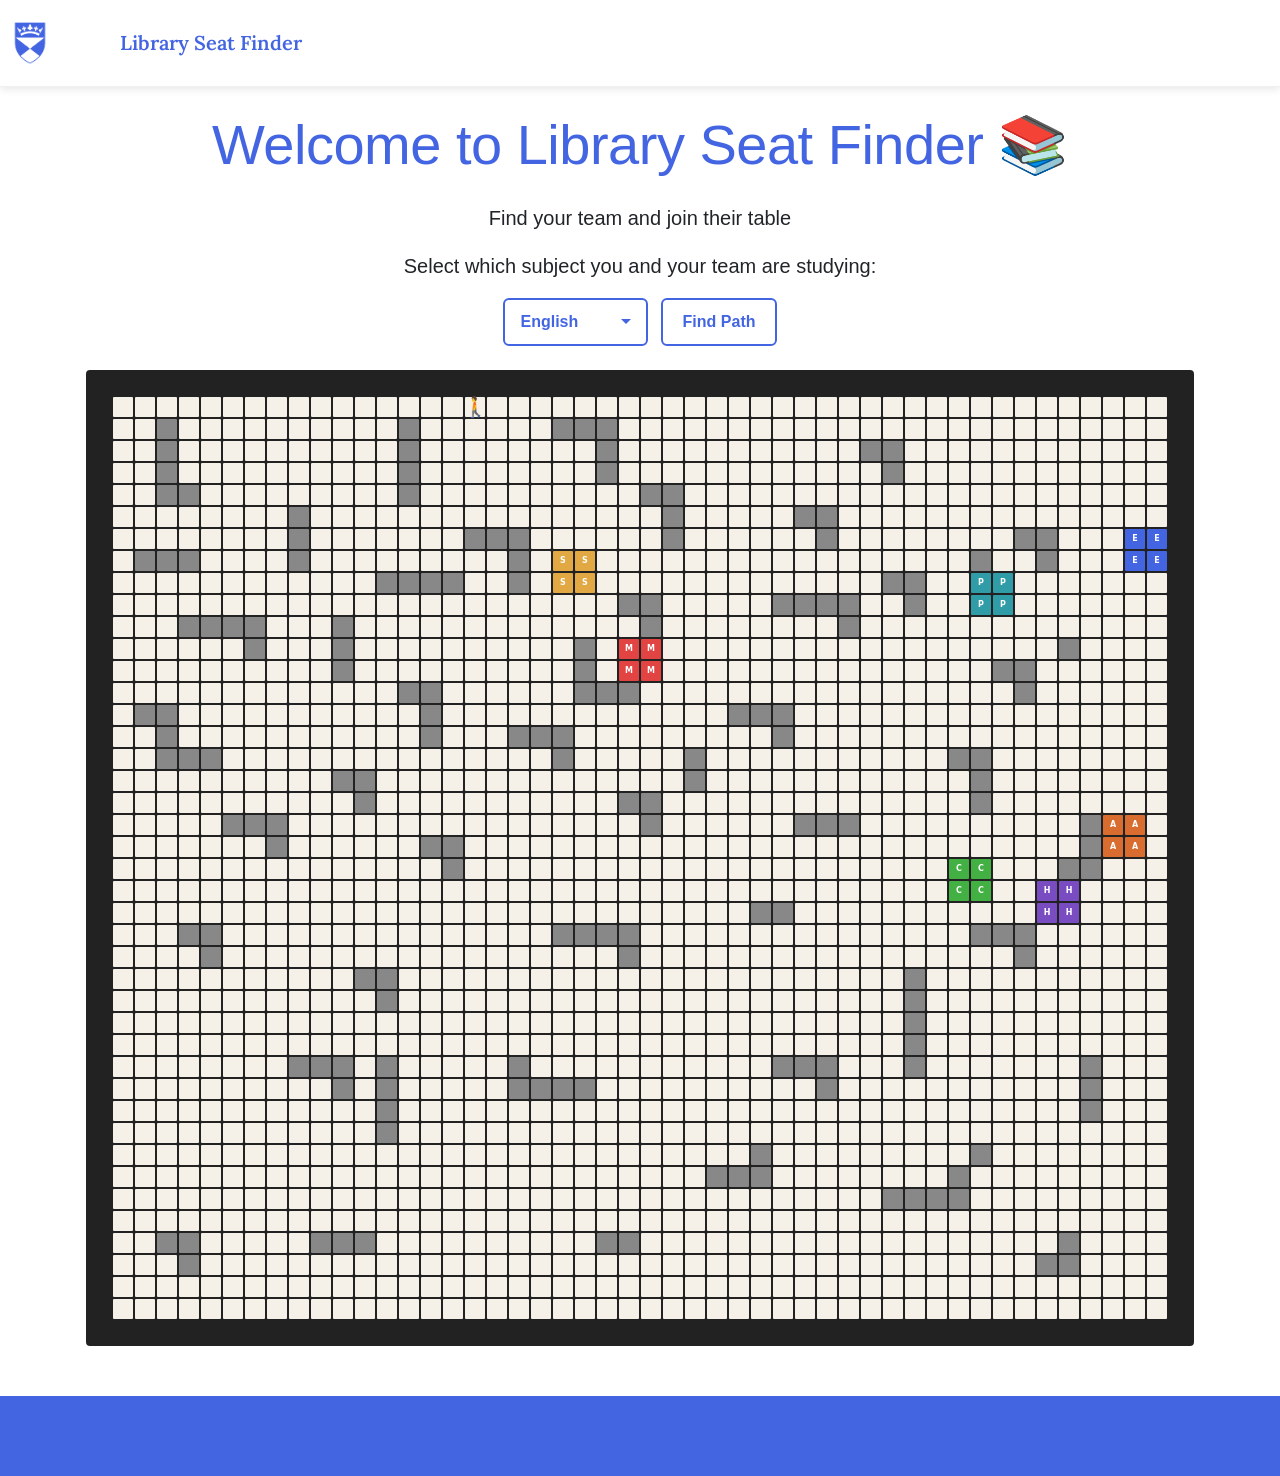
<file: index.html>
<!DOCTYPE html>
<html lang="en">
<head>
    <meta charset="UTF-8">
    <meta name="viewport" content="width=device-width, initial-scale=1.0">
    <title>Library Seat Finder</title>


    <link rel="preconnect" href="https://fonts.googleapis.com">
    <link rel="preconnect" href="https://fonts.gstatic.com" crossorigin>
    <link href="https://fonts.googleapis.com/css2?family=Lora:wght@400;500;600;700&display=swap" rel="stylesheet">

    <link href="https://cdn.jsdelivr.net/npm/bootstrap@5.3.0/dist/css/bootstrap.min.css" rel="stylesheet" integrity="sha384-9ndCyUaIbzAi2FUVXJi0CjmCapSmO7SnpJef0486qhLnuZ2cdeRhO02iuK6FUUVM" crossorigin="anonymous">

    <link rel="stylesheet" type="text/css" href="css/styles.css">
</head>
<body>
    <nav class="navbar navbar-expand-lg navbar-custom">
        <a class="navbar-brand" href="#"><img src="uodlogo.png" alt="UOD logo" width="60" height="60"></a>
        <div class="container">
            <a class="navbar-brand" href="#">Library Seat Finder</a>
        </div>
    </nav>

    <div class="container mt-4">
        <div class="row">
            <div class="col-12">
                <h1 class="display-4 text-center mb-4">Welcome to Library Seat Finder 📚</h1>
                <p class="lead text-center">Find your team and join their table</p>
            </div>
        </div>
        <div class="row mb-4">
            <div class="col-12 text-center">
                <p class="lead text-center">Select which subject you and your team are studying:</p>
                <form id="path-form">
                    <select id="subject-select">
                        <option value="English">English</option>
                        <option value="Science">Science</option>
                        <option value="Computing">Computing</option>
                        <option value="Maths">Maths</option>
                        <option value="History">History</option>
                        <option value="Art">Art</option>
                        <option value="Physics">Physics</option>
                    </select>
                    <input type="submit" value="Find Path" class="button">
                </form>
            </div>
        </div>
        <div class="row justify-content-center">
            <div class="col-auto">
                <div id="grid-container"></div>
            </div>
        </div>
    </div>


    <footer class="footer">
    </footer>

    <script src="https://cdn.jsdelivr.net/npm/bootstrap@5.3.0/dist/js/bootstrap.bundle.min.js" integrity="sha384-geWF76RCwLtnZ8qwWowPQNguL3RmwHVBC9FhGdlKrxdiJJigb/j/68SIy3Te4Bkz" crossorigin="anonymous"></script>

    <script type="text/javascript" src="javascript/functions.js"></script>
</body>
</html>
</file>
<file: css/styles.css>
h1 {
    color: #4365e2;
    font-family: thisBaxterSansMedium, Helvetica, Arial, sans-serif;
    font-weight: 700;
    letter-spacing: -0.5px;
}

p {
    font-family: thisBaxterSansMedium, Helvetica, Arial, sans-serif;
    font-weight: 400;
    line-height: 1.6;
}

#subject-select {
    appearance: none;
    -webkit-appearance: none;
    background-color: #fff;
    color: #4365e2;
    border: 2px solid #4365e2;
    border-radius: 6px;
    padding: 10px 40px 10px 16px;
    font-family: thisBaxterSansMedium, Helvetica, Arial, sans-serif;
    font-size: 16px;
    font-weight: 600;
    cursor: pointer;
    outline: none;
    background-image: url("data:image/svg+xml,%3Csvg xmlns='http://www.w3.org/2000/svg' width='12' height='12' viewBox='0 0 12 12'%3E%3Cpath fill='%234365e2' d='M6 8L1 3h10z'/%3E%3C/svg%3E");
    background-repeat: no-repeat;
    background-position: right 14px center;
    transition: border-color 0.2s, color 0.2s, box-shadow 0.2s;
}

.button {
    appearance: none;
    -webkit-appearance: none;
    background-color: #fff;
    color: #4365e2;
    border: 2px solid #4365e2;
    border-radius: 6px;
    padding: 10px 20px;
    font-family: thisBaxterSansMedium, Helvetica, Arial, sans-serif;
    font-size: 16px;
    font-weight: 600;
    cursor: pointer;
    outline: none;
    margin-left: 8px;
    transition: background-color 0.2s, color 0.2s;
}

.button:hover,
.button:focus {
    background-color: #4365e2;
    color: #fff;
}

.navbar-custom {
    background-color: #fff;
    box-shadow: 0 2px 8px rgba(0, 0, 0, 0.1);
    border-bottom: 1px solid #f0f0f0;
}

.navbar-custom .navbar-brand {
    color: #4365e2 !important;
    font-weight: 600;
    font-family: 'Lora', serif;
}

.footer {
    background-color: #4365e2;
    width: 100%;
    height: 80px;
    margin-top: 50px;
}

#grid-container {
    display: inline-grid;
    gap: 2px;
    background-color: #222;
    padding: 2px;
    border: 3px solid #222;
    border-radius: 4px;
}

.grid-cell {
    width: 20px;
    height: 20px;
    display: flex;
    align-items: center;
    justify-content: center;
    font-weight: 700;
    font-size: 8px;
    border-radius: 1px;
}

.cell-border  { background-color: #222; }
.cell-wall    { background-color: #888; }
.cell-open    { background-color: #f5f0e8; }
.cell-player  { background-color: #f5f0e8; font-size: 20px; }
.cell-walked  { background-color: #f200ff; }
.cell-E       { background-color: #4365e2; color: #fff; }
.cell-M       { background-color: #e24343; color: #fff; }
.cell-C       { background-color: #43b043; color: #fff; }
.cell-S       { background-color: #e2a843; color: #fff; }
.cell-H       { background-color: #7a4cc2; color: #fff; }
.cell-A       { background-color: #d96c2f; color: #fff; }
.cell-P       { background-color: #2f9ca8; color: #fff; }
</file>
